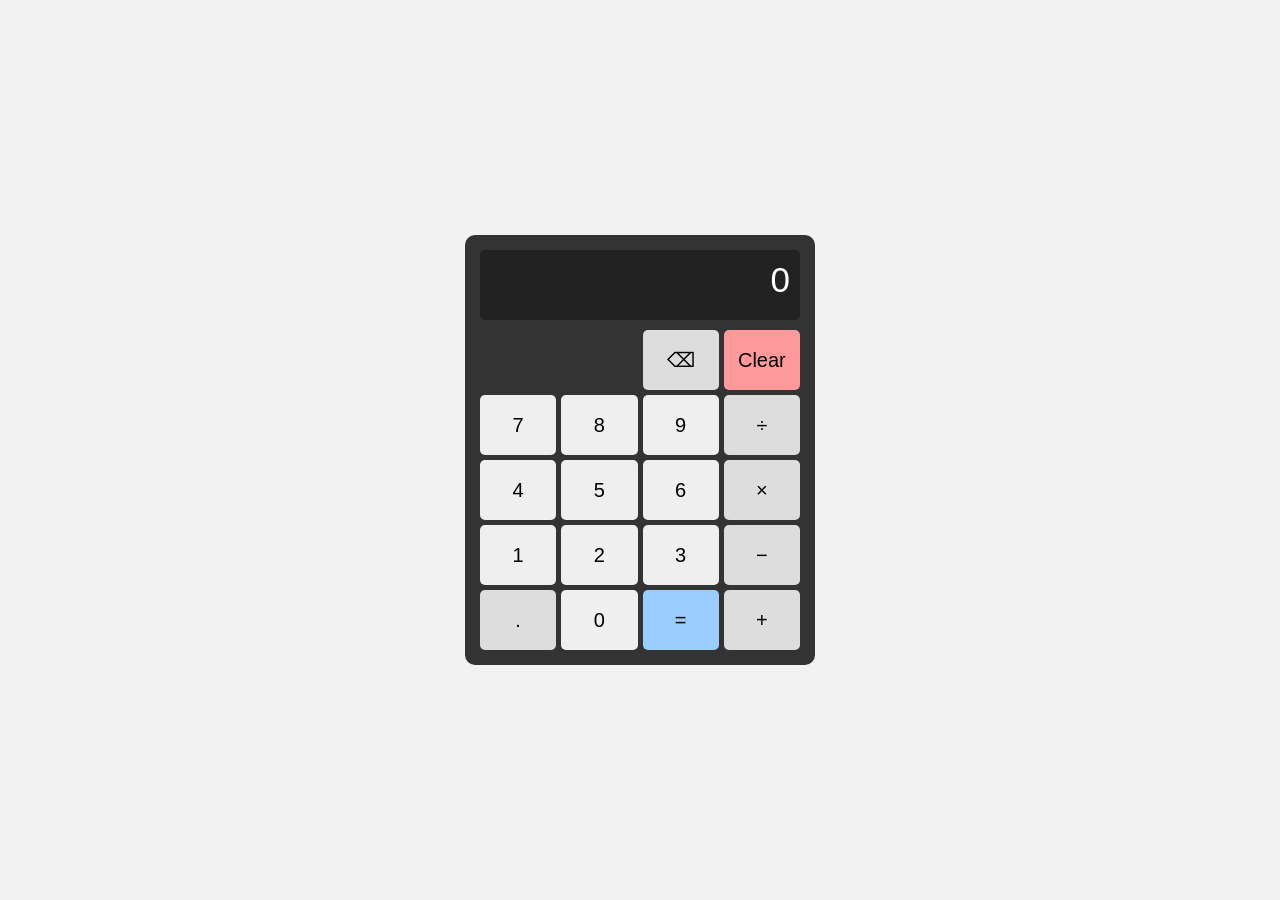
<file: calculator/index.html>
<!DOCTYPE html>
<html>
<head>
    <title>Calculator</title>
    <link rel="stylesheet" href="style.css">
</head>

<body>

    <div class="calculator">

        <div id="display">0</div>

        <div class="buttons">

            <button id="erase">⌫</button>
            <button id="clear">Clear</button>

            <button class="number n7">7</button>
            <button class="number n8">8</button>
            <button class="number n9">9</button>
            <button class="operator divide">÷</button>

            <button class="number n4">4</button>
            <button class="number n5">5</button>
            <button class="number n6">6</button>
            <button class="operator multiply">×</button>

            <button class="number n1">1</button>
            <button class="number n2">2</button>
            <button class="number n3">3</button>
            <button class="operator subtract">−</button>

            <button id="decimal">.</button>
            <button class="number n0">0</button>
            <button id="equals">=</button>
            <button class="operator add">+</button>

        </div>

    </div>

    <script src="script.js"></script>

</body>
</html>
</file>
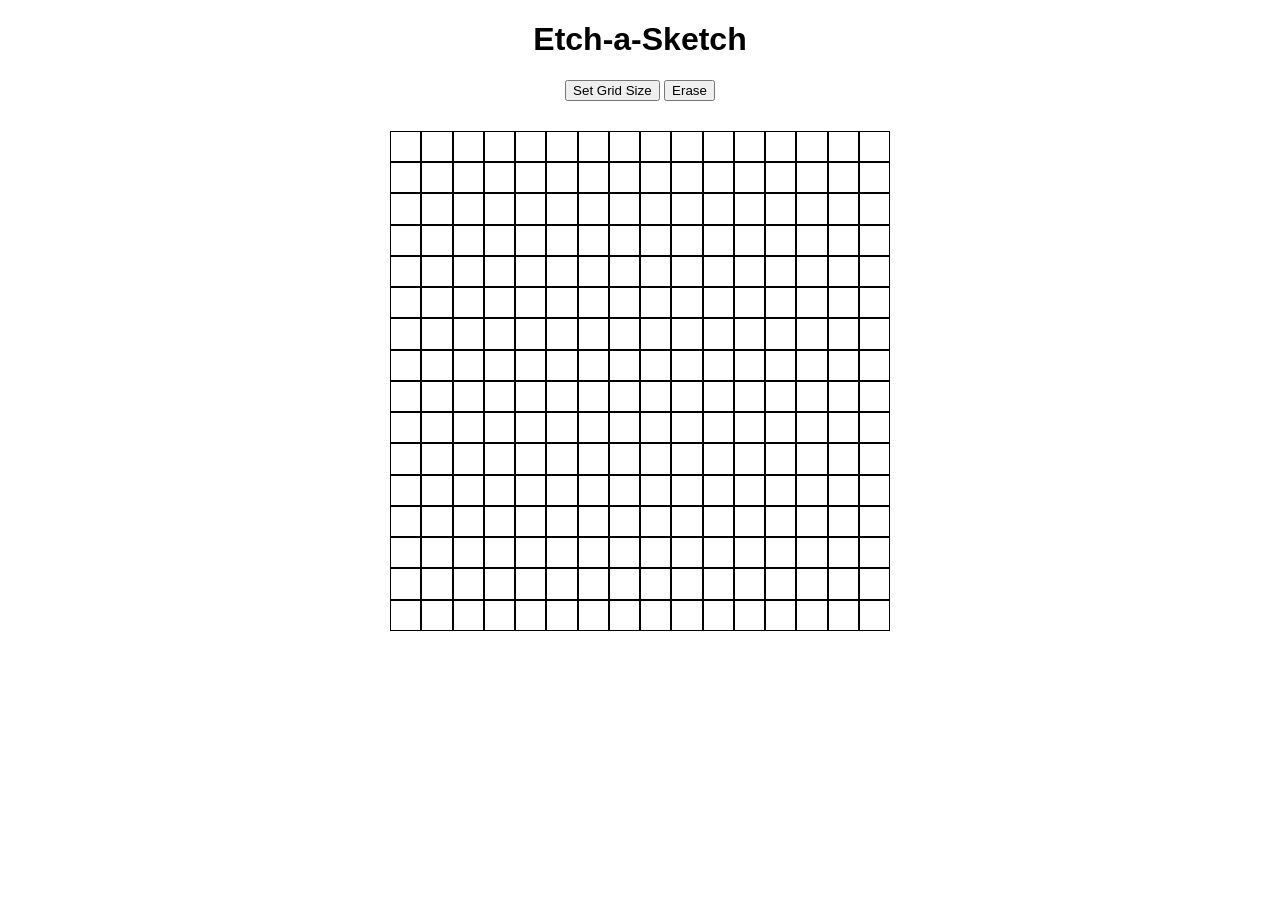
<file: etch-a-sketch/index.html>
<!DOCTYPE html>
<html>
<head>
    <title>Etch-a-Sketch</title>
    <link rel="stylesheet" href="style.css">
</head>

<body>

    <h1>Etch-a-Sketch</h1>

    <button id="resizeButton">Set Grid Size</button>
    <button id="eraseButton">Erase</button>

    <div id="container"></div>

    
    <script src="script.js"></script>

</body>
</html>
</file>
<file: calculator/style.css>
body {
    display: flex;
    justify-content: center;
    align-items: center;
    height: 100vh;
    margin: 0;
    background-color: #f2f2f2;
    font-family: Arial, sans-serif;
}

.calculator {
    width: 320px;
    padding: 15px;
    background-color: #333;
    border-radius: 10px;
}

#display {
    height: 70px;
    margin-bottom: 10px;
    padding: 10px;
    box-sizing: border-box;

    background-color: #222;
    color: white;

    font-size: 35px;
    text-align: right;

    border-radius: 5px;
}

.buttons {
    display: grid;

    grid-template-columns: repeat(4, 1fr);
    grid-template-rows: repeat(5, 60px);

    gap: 5px;
}

/* Clear */
#clear {
    grid-column: 4;
    grid-row: 1;
}

/* 7 8 9 ÷ */
.n7 {
    grid-column: 1;
    grid-row: 2;
}

.n8 {
    grid-column: 2;
    grid-row: 2;
}

.n9 {
    grid-column: 3;
    grid-row: 2;
}

.divide {
    grid-column: 4;
    grid-row: 2;
}

/* 4 5 6 × */
.n4 {
    grid-column: 1;
    grid-row: 3;
}

.n5 {
    grid-column: 2;
    grid-row: 3;
}

.n6 {
    grid-column: 3;
    grid-row: 3;
}

.multiply {
    grid-column: 4;
    grid-row: 3;
}

/* 1 2 3 − */
.n1 {
    grid-column: 1;
    grid-row: 4;
}

.n2 {
    grid-column: 2;
    grid-row: 4;
}

.n3 {
    grid-column: 3;
    grid-row: 4;
}

.subtract {
    grid-column: 4;
    grid-row: 4;
}

/* . 0 = + */
#decimal {
    grid-column: 1;
    grid-row: 5;
}

.n0 {
    grid-column: 2;
    grid-row: 5;
}

#equals {
    grid-column: 3;
    grid-row: 5;
}

.add {
    grid-column: 4;
    grid-row: 5;
}

/* Button appearance */
button {
    font-size: 20px;
    border: none;
    border-radius: 5px;
    cursor: pointer;
}

button:hover {
    background-color: #ccc;
}

#clear {
    background-color: #ff9999;
}

#equals {
    background-color: #99ccff;
}

.operator {
    background-color: #ddd;
}

#decimal {
    background-color: #ddd;
}

#erase {
    grid-column: 3;
    grid-row: 1;
    background-color: #ddd;
}

#clear {
    grid-column: 4;
    grid-row: 1;
    background-color: #ff9999;
}
</file>
<file: etch-a-sketch/style.css>
body {
    text-align: center;
    font-family: Arial, sans-serif;
}

#container {
    display: flex;
    flex-wrap: wrap;
    width: 500px;
    height: 500px;
    margin: 30px auto;
}

.grid-square {
    box-sizing: border-box;
    border: 1px solid black;
}
</file>
